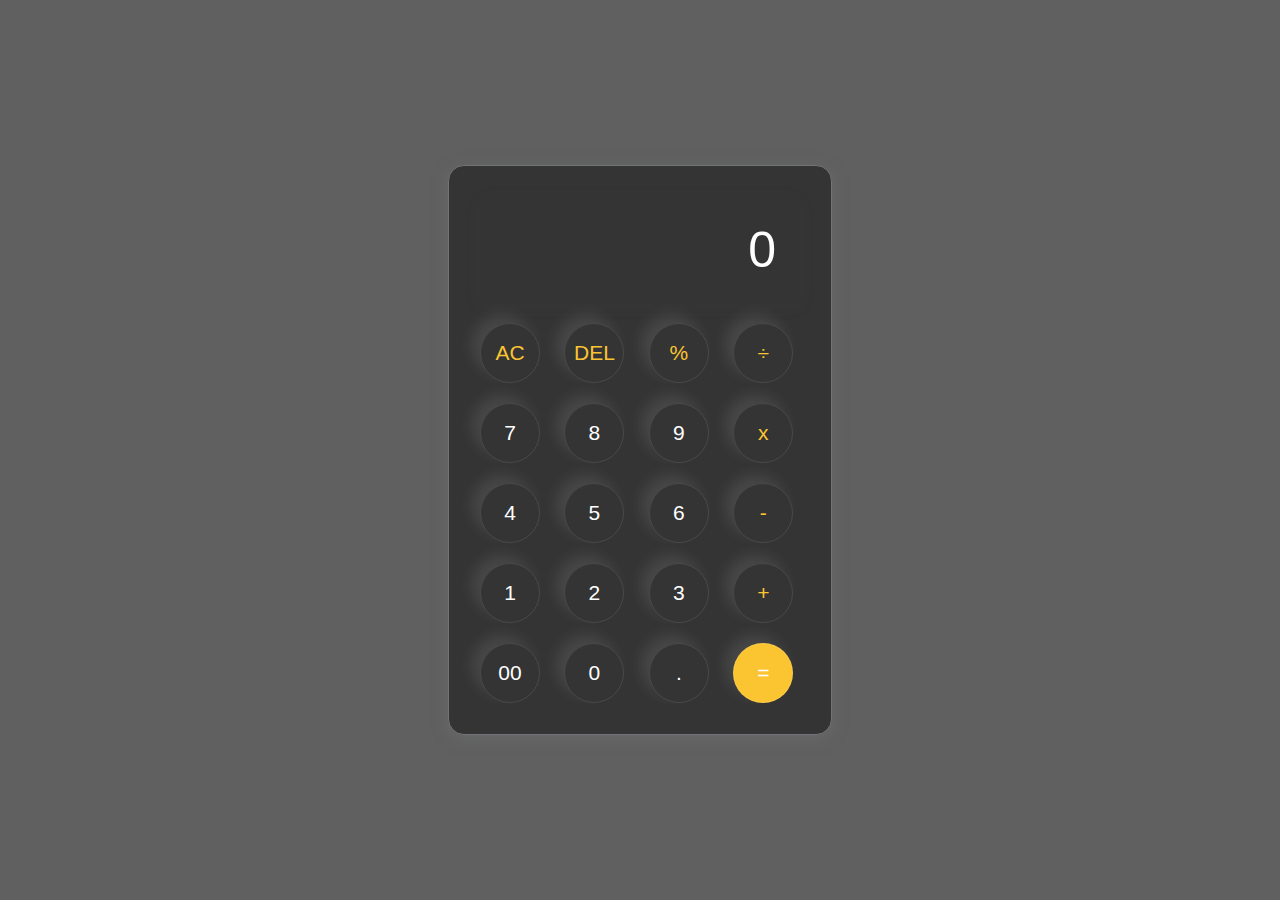
<file: index.html>
<!DOCTYPE html>
<html lang="en">
<head>
    <meta charset="UTF-8">
    <meta name="viewport" content="width=device-width, initial-scale=1.0">
    <title>Kalkulator</title>
    <link rel="stylesheet" href="style.css">
</head>
<body>
    <div class="container">
        <div class="calculator">
        <input type="text" id="inputBox" placeholder="0">
        <div>
            <button class="button operator">AC</button>
            <button class="button operator">DEL</button>
            <button class="button operator">%</button>
            <button class="button operator">&div;</button>
        </div>
        <div>
            <button class="button">7</button>
            <button class="button">8</button>
            <button class="button">9</button>
            <button class="button operator">x</button>
        </div>
        <div>
            <button class="button">4</button>
            <button class="button">5</button>
            <button class="button">6</button>
            <button class="button operator">-</button>
        </div>
        <div>
            <button class="button">1</button>
            <button class="button">2</button>
            <button class="button">3</button>
            <button class="button operator">+</button>
        </div>
        <div>
            <button class="button">00</button>
            <button class="button">0</button>
            <button class="button">.</button>
            <button class="button equalBtn">=</button>
        </div>
        </div>
    </div>
    <script src="script.js"></script>
</body>
</html>
</file>
<file: style.css>
* {
    margin: 0;
    padding: 0;
    box-sizing: border-box;
    font-family: "Poppins", sans-serif;
}

body{
    width: 100%;
    height: 100vh;
    display: flex;
    justify-content: center;
    align-items: center;
    background-color: rgba(90, 90, 90, 0.961);
}

.calculator{
    border: 1px solid #717377;
    padding: 21px;
    border-radius: 16px;
    background: #343434;
    box-shadow: 0px 3px 15px rgba(113, 115, 119, 0.5);
}

input{
    width: 320px;
    border: none;
    padding: 24px;
    margin: 10px;
    background: transparent;
    box-shadow: 0px 3px 15px rgba(84, 84, 84, 0.1);
    font-size: 50px;
    text-align: right;
    cursor: pointer;
    color: #ffffff;
}

input::placeholder {
    color: #ffffff;
}

button{
    border: none;
    width: 60px;
    height: 60px;
    margin: 10px;
    border-radius: 50%;
    background: transparent;
    color: #ffffff;
    font-size: 21px;
    border: 1px solid rgba(255, 255, 255, 0.1);
    box-shadow: -8px -8px 15px rgba(255, 255, 255, 0.1);
    cursor: pointer;
}

.equalBtn {
    background-color: #fbc531;
}

.operator{
    color: #fbc531;
}
</file>
